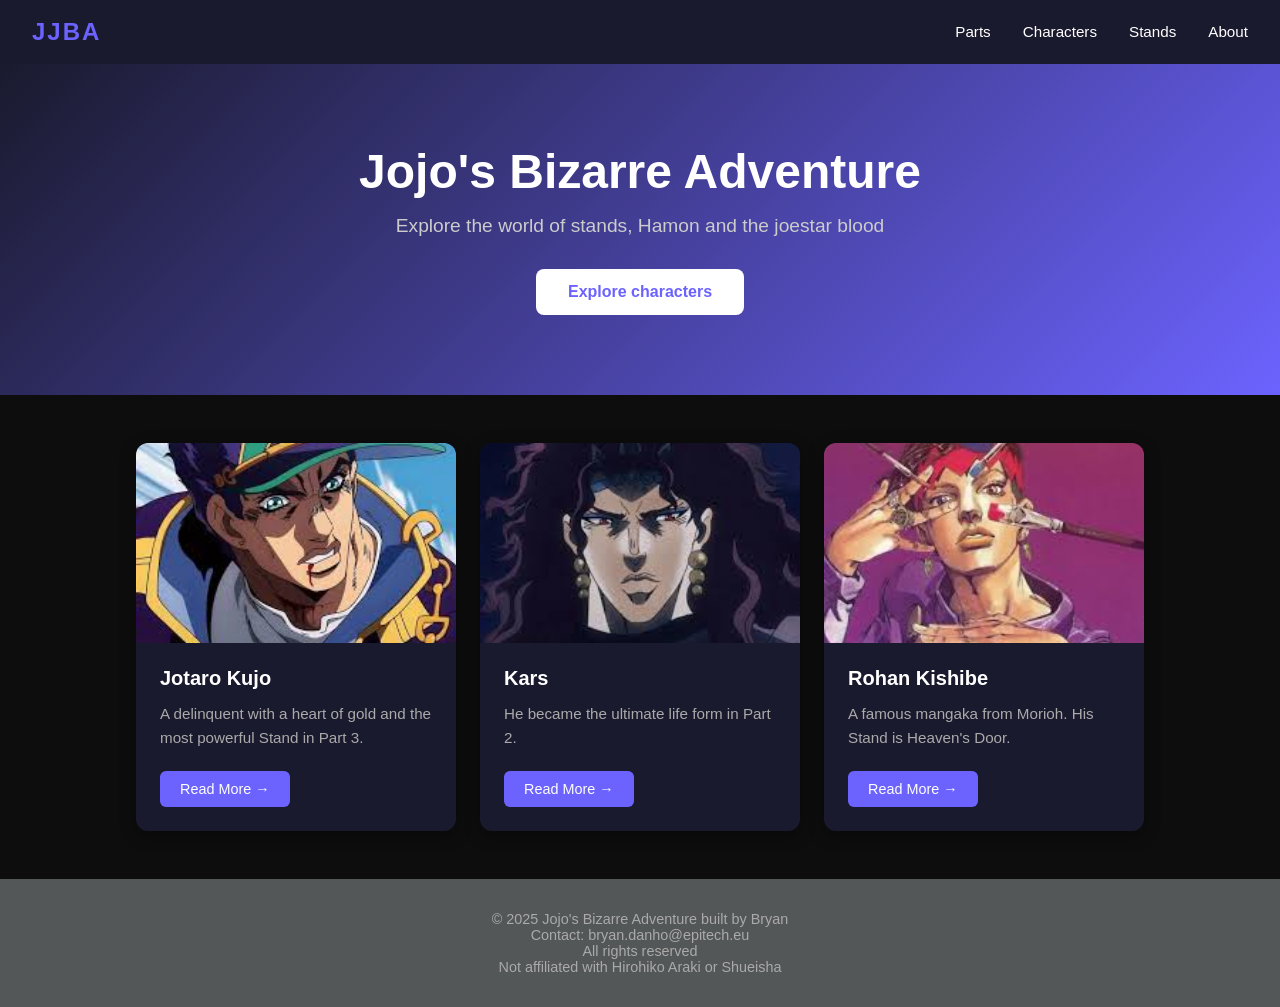
<file: index.html>
<!DOCTYPE html>
<html lang="en">

<head>
    <meta charset="UTF-8">
    <meta name="viewport" content="width=device-width, initial-scale=1.0">
    <title>Jojo's Bizarre Adventure</title>
    <link rel="stylesheet" href="jjba.css">
</head>

<body>
    <nav class="navbar">
        <a href="#" class="navbar__logo">JJBA</a>
        <ul class="navbar__links">
            <li><a href="jjba-part.html" target="_blank">Parts</a></li>
            <li><a href="#" target="_blank">Characters</a></li>
            <li><a href="#" target="_blank">Stands</a></li>
            <li><a href="#" target="_blank">About</a></li>
        </ul>
    </nav>
    <main class="main">
        <section class="hero">
            <h1 class="hero__title">Jojo's Bizarre Adventure</h1>
            <p class="hero__subtitle">Explore the world of stands, Hamon and the joestar blood</p>
            <a href="#" class="hero__btn">Explore characters</a>
        </section>
        <div class="card-grid">
            <div class="card">
                <img class="card__image" src="jotaro.png" alt="Jotaro Kujo" />
                <div class="card__body">
                    <h2 class="card__title">Jotaro Kujo</h2>
                    <p class="card__text">A delinquent with a heart of gold and the most powerful Stand in Part 3.</p>
                    <a href="#" class="card__btn">Read More →</a>
                </div>
            </div>

            <div class="card">
                <img class="card__image" src="kars.png" alt="Kars" />
                <div class="card__body">
                    <h2 class="card__title">Kars</h2>
                    <p class="card__text">He became the ultimate life form in Part 2.</p>
                    <a href="#" class="card__btn">Read More →</a>
                </div>
            </div>

            <div class="card">
                <img class="card__image" src="rohan.png" alt="Rohan Kishibe" />
                <div class="card__body">
                    <h2 class="card__title">Rohan Kishibe</h2>
                    <p class="card__text">A famous mangaka from Morioh. His Stand is Heaven's Door.</p>
                    <a href="#" class="card__btn">Read More →</a>
                </div>
            </div>
        </div>
    </main>
    <footer>
        <p>&copy; 2025 Jojo's Bizarre Adventure built by Bryan</p>
        <p>Contact: bryan.danho@epitech.eu</p>
        <p>All rights reserved</p>
        <p>Not affiliated with Hirohiko Araki or Shueisha</p>
    </footer>

</body>

</html>
</file>
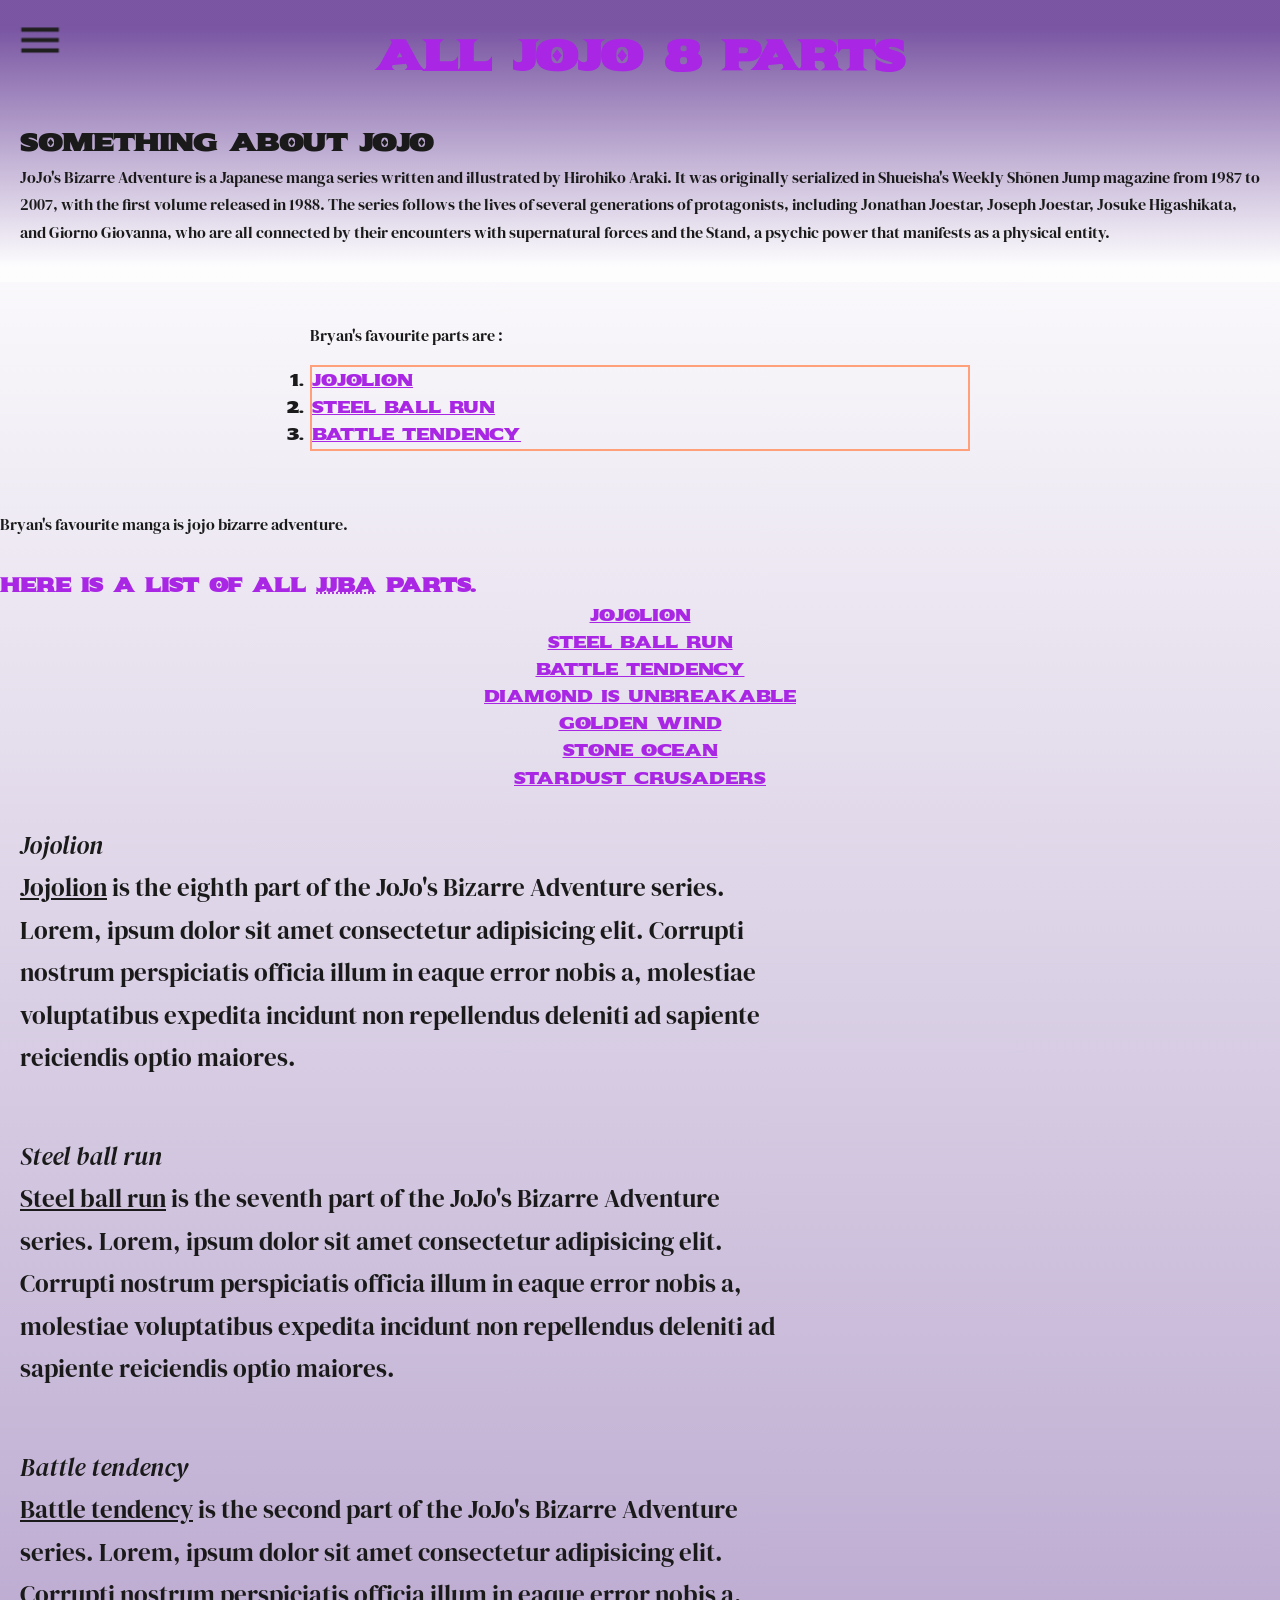
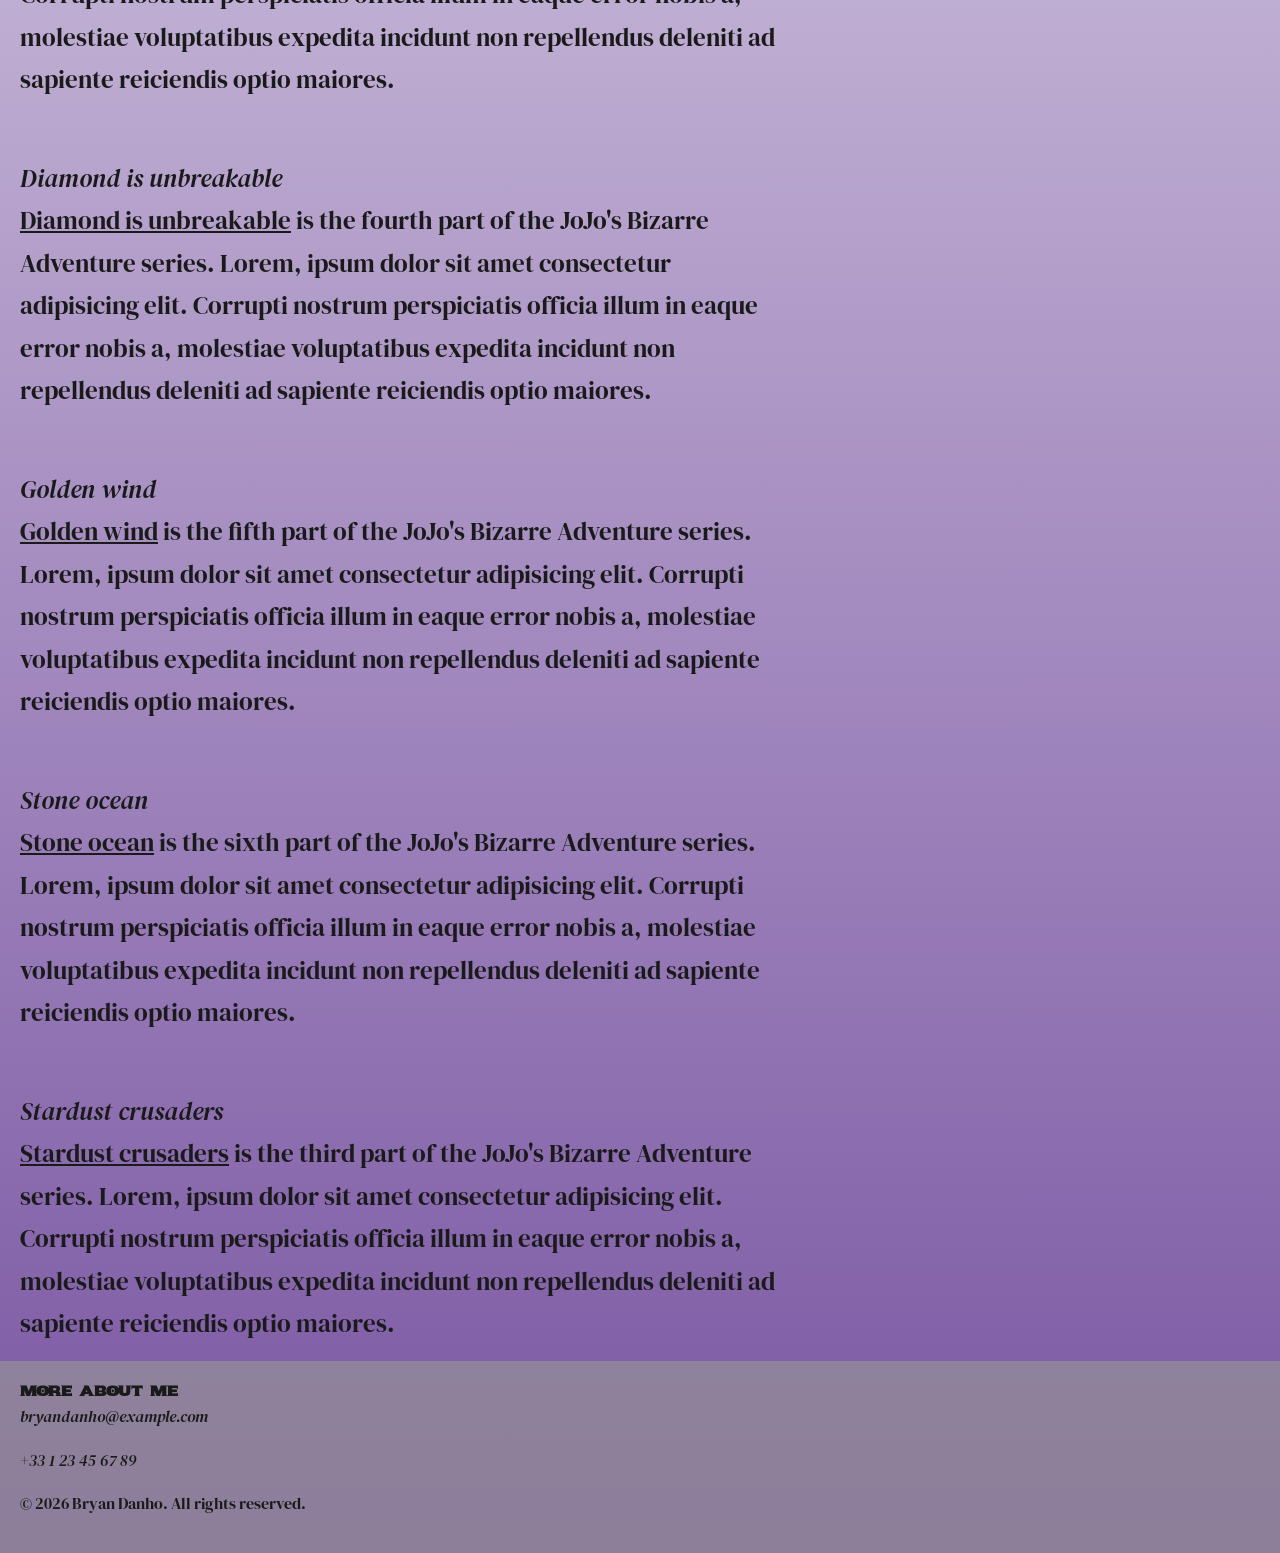
<file: jjba-part.html>
<!DOCTYPE html>
<html lang="eng">

<head>
    <meta charset="UTF-8">
    <title>Jojo's bizarre adventure parts</title>
    <link rel="preconnect" href="https://fonts.googleapis.com">
    <link rel="preconnect" href="https://fonts.gstatic.com" crossorigin>
    <link href="https://fonts.googleapis.com/css2?family=Sekuya&display=swap" rel="stylesheet">
    <link rel="preconnect" href="https://fonts.googleapis.com">
    <link rel="preconnect" href="https://fonts.gstatic.com" crossorigin>
    <link href="https://fonts.googleapis.com/css2?family=DM+Serif+Display:ital@0;1&display=swap" rel="stylesheet">
    <link rel="stylesheet" href="style.css">
</head>

<body>
    <header>
        <img src="menu_icon.png" alt="A menu icon" class="menu-icon">
        <h1>All jojo 8 parts</h1>
        <h2>Something about JOJO</h2>
        <p>JoJo's Bizarre Adventure is a Japanese manga series written and illustrated by Hirohiko Araki. It was
            originally serialized in Shueisha's Weekly Shōnen Jump magazine from 1987 to 2007, with the first volume
            released in 1988. The series follows the lives of several generations of protagonists, including Jonathan
            Joestar, Joseph Joestar, Josuke Higashikata, and Giorno Giovanna, who are all connected by their encounters
            with supernatural forces and the Stand, a psychic power that manifests as a physical entity.
        </p>
    </header>
    <main>
        <p>Bryan's favourite parts are :
        <div class="parts">
            <ol>
                <li><a href="#" target="_blank">Jojolion</a>
                </li>
                <li><a href="#" target="_blank">Steel Ball Run</a></li>
                <li><a href="#" target="_self">Battle Tendency</a></li>
            </ol>
        </div>
        </p>
    </main>
    <p>Bryan's favourite manga is jojo bizarre adventure. </p>
    <h3>Here is a list of all <abbr title="JoJo's Bizarre Adventure">JJBA</abbr> parts.</h3>
    <div class="parts-list">
        <ul>
            <li><a href="#prt.8">Jojolion</a></li>
            <li><a href="#prt.7">Steel ball run</a></li>
            <li><a href="#prt.2">Battle tendency</a></li>
            <li><a href="#prt.4">Diamond is unbreakable</a></li>
            <li><a href="#prt.5">Golden wind</a></li>
            <li><a href="#prt.6">Stone ocean</a></li>
            <li><a href="#prt.3">Stardust crusaders</a></li>
        </ul>
    </div>
    <div class="parts-container">
        <section id="prt.8">
            <h4 class="dm-serif-display-regular-italic">Jojolion</h4>
            <p><u>Jojolion</u> is the eighth part of the JoJo's Bizarre Adventure series. Lorem, ipsum dolor sit amet
                consectetur adipisicing elit. Corrupti nostrum perspiciatis officia illum in eaque error nobis a,
                molestiae voluptatibus expedita incidunt non repellendus deleniti ad sapiente reiciendis optio maiores.
            </p>
        </section>
        <section id="prt.7">
            <h4 class="dm-serif-display-regular-italic">Steel ball run</h4>
            <p><u>Steel ball run</u> is the seventh part of the JoJo's Bizarre Adventure series. Lorem, ipsum dolor sit
                amet consectetur adipisicing elit. Corrupti nostrum perspiciatis officia illum in eaque error nobis a,
                molestiae voluptatibus expedita incidunt non repellendus deleniti ad sapiente reiciendis optio maiores.
            </p>
        </section>
        <section id="prt.2">
            <h4 class="dm-serif-display-regular-italic">Battle tendency</h4>
            <p><u>Battle tendency</u> is the second part of the JoJo's Bizarre Adventure series. Lorem, ipsum dolor sit
                amet consectetur adipisicing elit. Corrupti nostrum perspiciatis officia illum in eaque error nobis a,
                molestiae voluptatibus expedita incidunt non repellendus deleniti ad sapiente reiciendis optio maiores.
            </p>
        </section>
        <section id="prt.4">
            <h4 class="dm-serif-display-regular-italic">Diamond is unbreakable</h4>
            <p><u>Diamond is unbreakable</u> is the fourth part of the JoJo's Bizarre Adventure series. Lorem, ipsum
                dolor sit
                amet consectetur adipisicing elit. Corrupti nostrum perspiciatis officia illum in eaque error nobis a,
                molestiae voluptatibus expedita incidunt non repellendus deleniti ad sapiente reiciendis optio maiores.
            </p>
        </section>
        <section id="prt.5">
            <h4 class="dm-serif-display-regular-italic">Golden wind</h4>
            <p><u>Golden wind</u> is the fifth part of the JoJo's Bizarre Adventure series. Lorem, ipsum dolor sit
                amet consectetur adipisicing elit. Corrupti nostrum perspiciatis officia illum in eaque error nobis a,
                molestiae voluptatibus expedita incidunt non repellendus deleniti ad sapiente reiciendis optio maiores.
            </p>
        </section>
        <section id="prt.6">
            <h4 class="dm-serif-display-regular-italic">Stone ocean</h4>
            <p><u>Stone ocean</u> is the sixth part of the JoJo's Bizarre Adventure series. Lorem, ipsum dolor sit
                amet consectetur adipisicing elit. Corrupti nostrum perspiciatis officia illum in eaque error nobis a,
                molestiae voluptatibus expedita incidunt non repellendus deleniti ad sapiente reiciendis optio maiores.
            </p>
        </section>
        <section id="prt.3">
            <h4 class="dm-serif-display-regular-italic">Stardust crusaders</h4>
            <p><u>Stardust crusaders</u> is the third part of the JoJo's Bizarre Adventure series. Lorem, ipsum dolor
                sit
                amet consectetur adipisicing elit. Corrupti nostrum perspiciatis officia illum in eaque error nobis a,
                molestiae voluptatibus expedita incidunt non repellendus deleniti ad sapiente reiciendis optio maiores.
            </p>
        </section>
    </div>
    </div>
    <footer>
        <h5>More about me</h5>
        <address href="mailto:bryandanho@example.com">
            <p>bryandanho@example.com</p>
        </address>
        <address href="tel:+33123456789">
            <p>+33 1 23 45 67 89</p>
        </address>
        <p>© 2026 Bryan Danho. All rights reserved.</p>
    </footer>
</body>

</html>
</file>
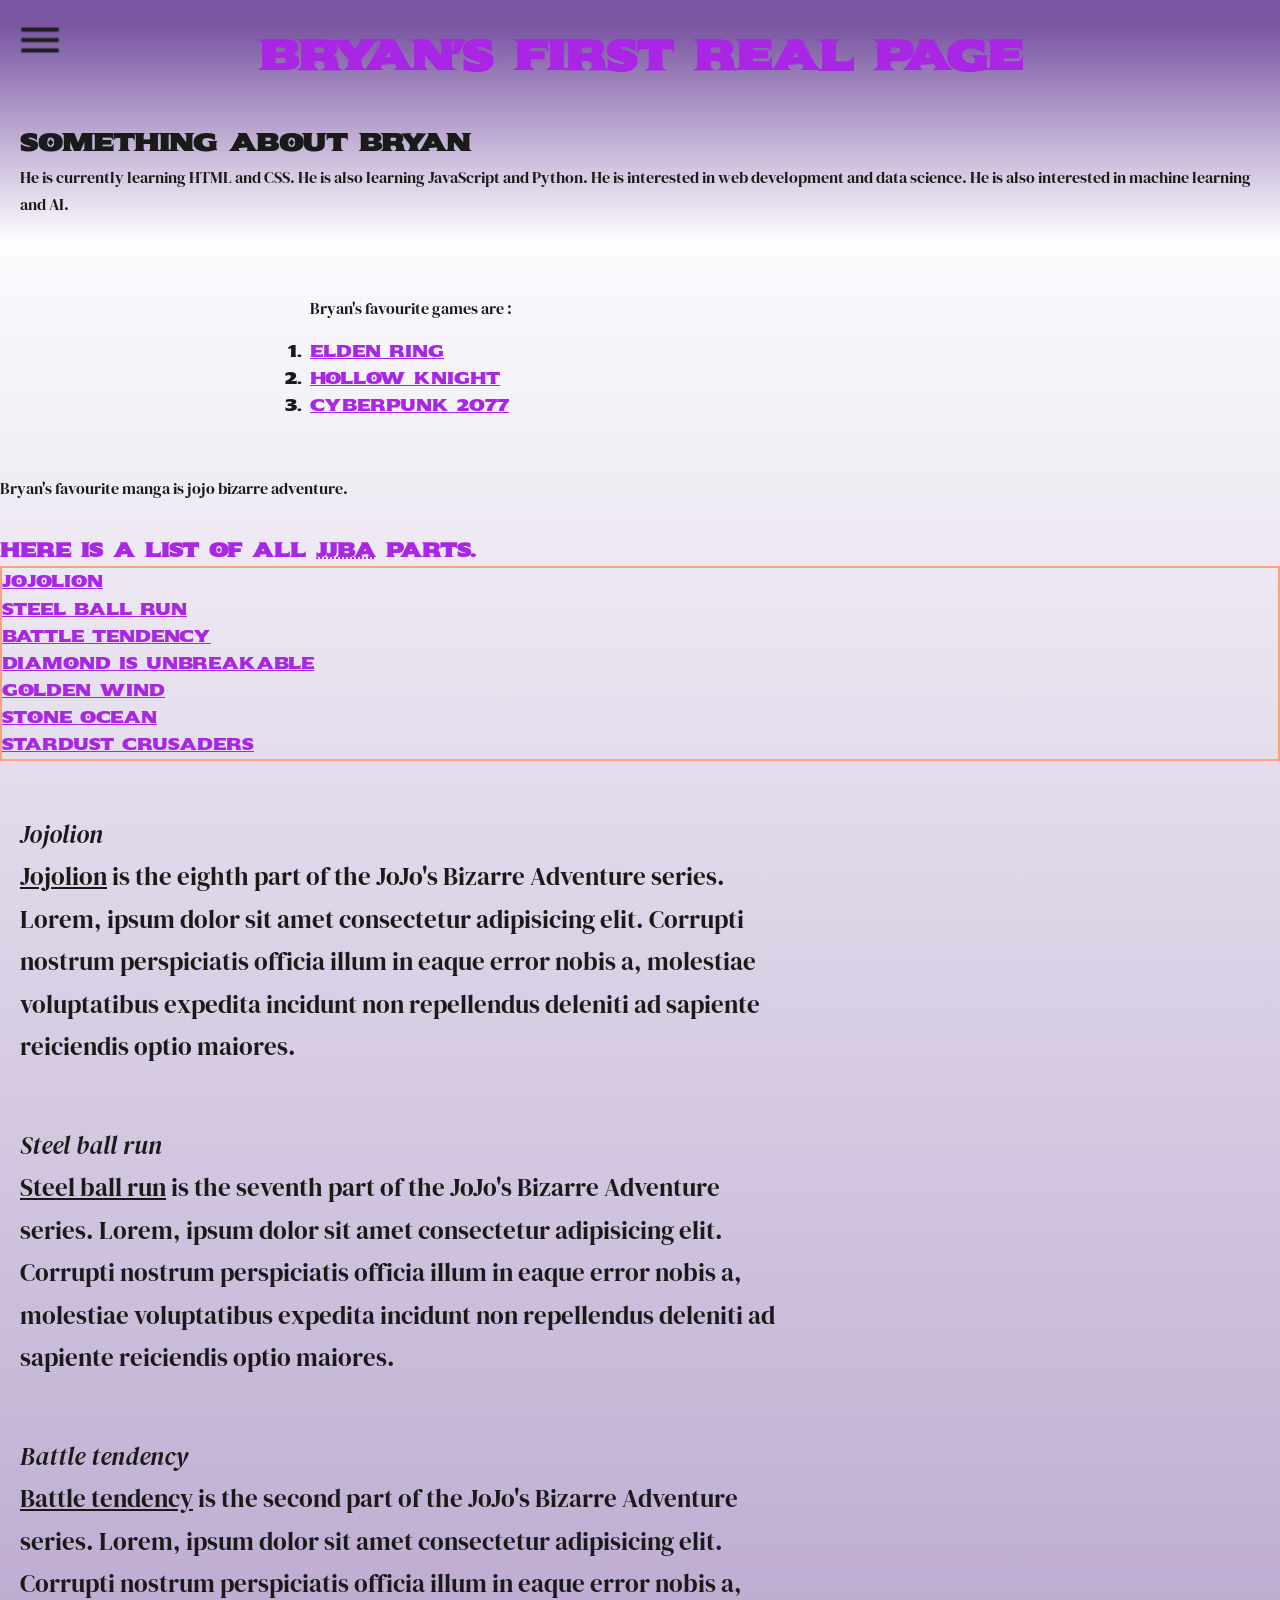
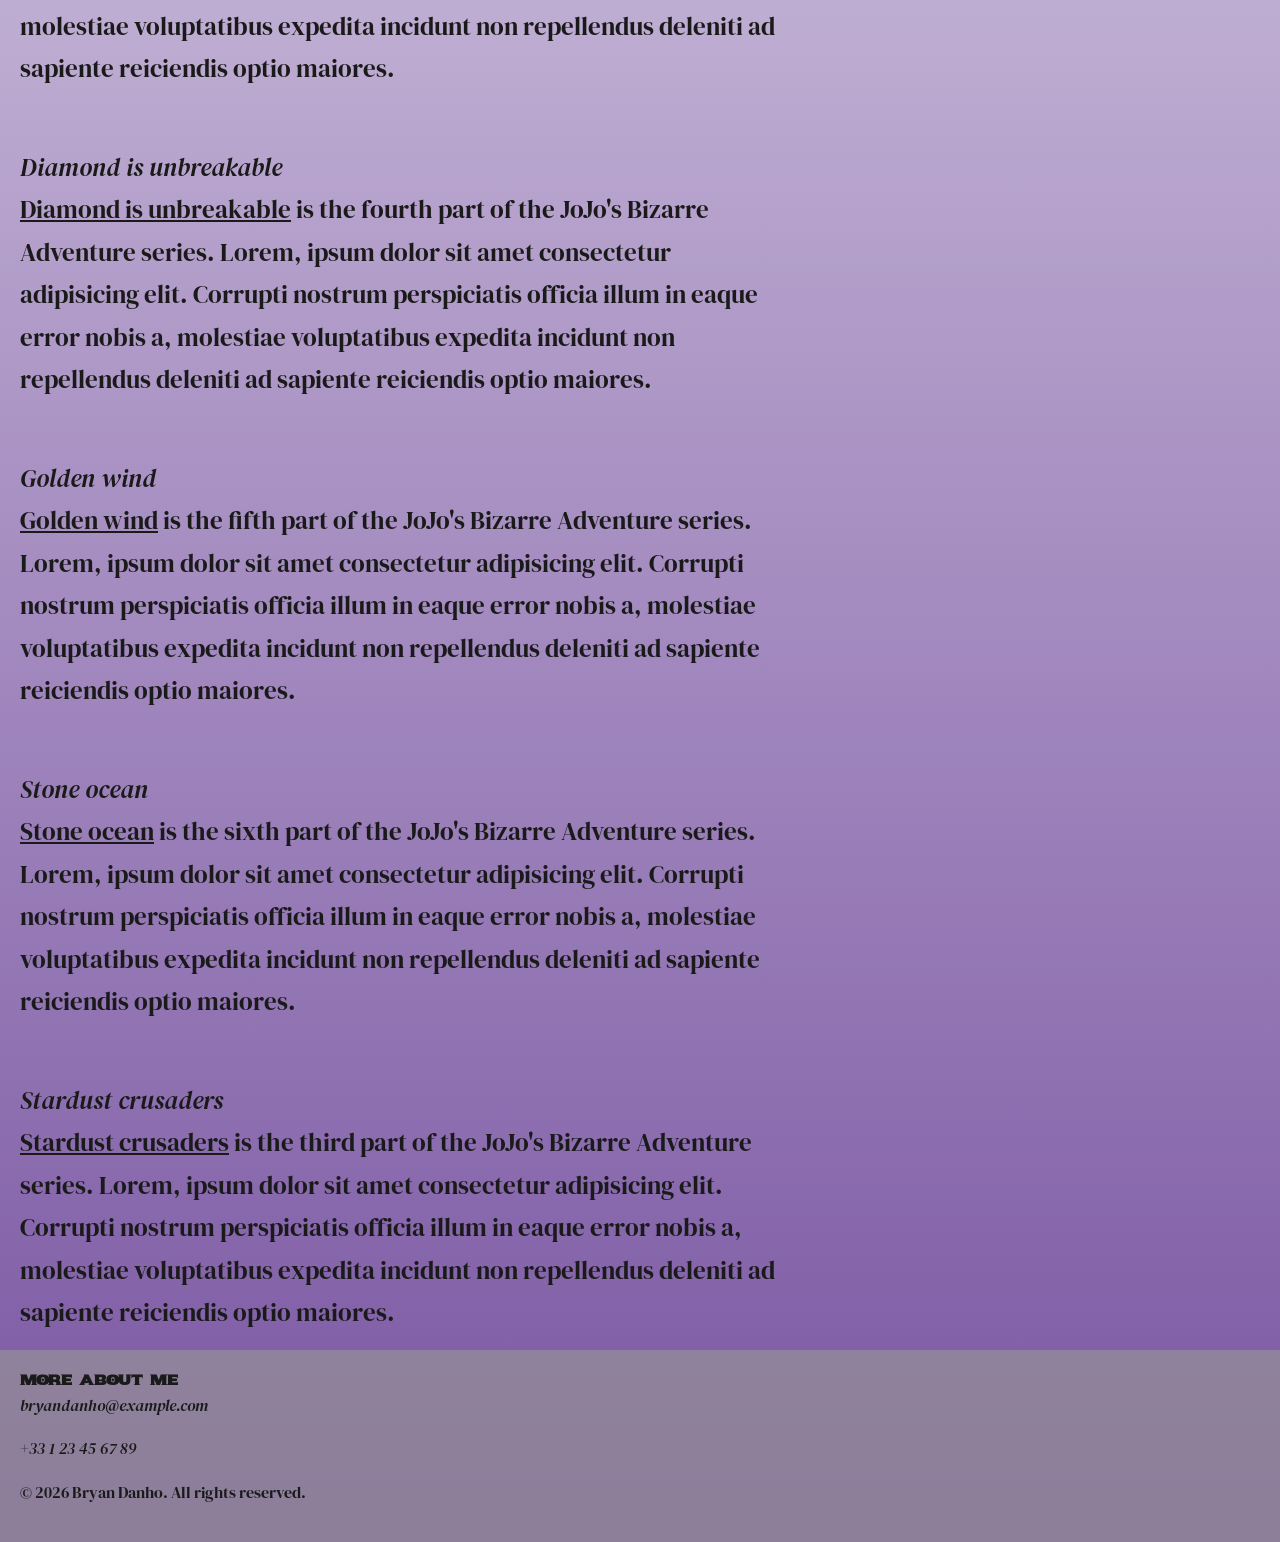
<file: jjba-parts.html>
<!DOCTYPE html>
<html lang="eng">

<head>
    <meta charset="UTF-8">
    <title>Bryan's first real page</title>
    <link rel="preconnect" href="https://fonts.googleapis.com">
    <link rel="preconnect" href="https://fonts.gstatic.com" crossorigin>
    <link href="https://fonts.googleapis.com/css2?family=Sekuya&display=swap" rel="stylesheet">
    <link rel="preconnect" href="https://fonts.googleapis.com">
    <link rel="preconnect" href="https://fonts.gstatic.com" crossorigin>
    <link href="https://fonts.googleapis.com/css2?family=DM+Serif+Display:ital@0;1&display=swap" rel="stylesheet">
    <link rel="stylesheet" href="style.css">
</head>

<body>
    <header>
        <img src="menu_icon.png" alt="A menu icon" class="menu-icon">
        <h1>Bryan's first real page </h1>
        <h2>Something about Bryan</h2>
        <p>He is currently learning HTML and CSS. He is also learning JavaScript and Python. He is interested in web
            development and data science. He is also interested in machine learning and AI.
        </p>
    </header>
    <main>
        <p>Bryan's favourite games are :
        <div class="games">
            <ol>
                <li><a href="https://fr.wikipedia.org/wiki/Elden_Ring" target="_blank">Elden Ring</a>
                </li>
                <li><a href="https://fr.wikipedia.org/wiki/Hollow_Knight" target="_blank">Hollow Knight</a></li>
                <li><a href="https://fr.wikipedia.org/wiki/Cyberpunk_2077" target="_self">Cyberpunk 2077</a></li>
            </ol>
        </div>
        </p>
    </main>
    <p>Bryan's favourite manga is jojo bizarre adventure. </p>
    <h3>Here is a list of all <abbr title="JoJo's Bizarre Adventure">JJBA</abbr> parts.</h3>
    <div class="parts list">
        <ul>
            <li><a href="#prt.8">Jojolion</a></li>
            <li><a href="#prt.7">Steel ball run</a></li>
            <li><a href="#prt.2">Battle tendency</a></li>
            <li><a href="#prt.4">Diamond is unbreakable</a></li>
            <li><a href="#prt.5">Golden wind</a></li>
            <li><a href="#prt.6">Stone ocean</a></li>
            <li><a href="#prt.3">Stardust crusaders</a></li>
        </ul>
    </div>
    <div class="parts-container">
        <section id="prt.8">
            <h4 class="dm-serif-display-regular-italic">Jojolion</h4>
            <p><u>Jojolion</u> is the eighth part of the JoJo's Bizarre Adventure series. Lorem, ipsum dolor sit amet
                consectetur adipisicing elit. Corrupti nostrum perspiciatis officia illum in eaque error nobis a,
                molestiae voluptatibus expedita incidunt non repellendus deleniti ad sapiente reiciendis optio maiores.
            </p>
        </section>
        <section id="prt.7">
            <h4 class="dm-serif-display-regular-italic">Steel ball run</h4>
            <p><u>Steel ball run</u> is the seventh part of the JoJo's Bizarre Adventure series. Lorem, ipsum dolor sit
                amet consectetur adipisicing elit. Corrupti nostrum perspiciatis officia illum in eaque error nobis a,
                molestiae voluptatibus expedita incidunt non repellendus deleniti ad sapiente reiciendis optio maiores.
            </p>
        </section>
        <section id="prt.2">
            <h4 class="dm-serif-display-regular-italic">Battle tendency</h4>
            <p><u>Battle tendency</u> is the second part of the JoJo's Bizarre Adventure series. Lorem, ipsum dolor sit
                amet consectetur adipisicing elit. Corrupti nostrum perspiciatis officia illum in eaque error nobis a,
                molestiae voluptatibus expedita incidunt non repellendus deleniti ad sapiente reiciendis optio maiores.
            </p>
        </section>
        <section id="prt.4">
            <h4 class="dm-serif-display-regular-italic">Diamond is unbreakable</h4>
            <p><u>Diamond is unbreakable</u> is the fourth part of the JoJo's Bizarre Adventure series. Lorem, ipsum
                dolor sit
                amet consectetur adipisicing elit. Corrupti nostrum perspiciatis officia illum in eaque error nobis a,
                molestiae voluptatibus expedita incidunt non repellendus deleniti ad sapiente reiciendis optio maiores.
            </p>
        </section>
        <section id="prt.5">
            <h4 class="dm-serif-display-regular-italic">Golden wind</h4>
            <p><u>Golden wind</u> is the fifth part of the JoJo's Bizarre Adventure series. Lorem, ipsum dolor sit
                amet consectetur adipisicing elit. Corrupti nostrum perspiciatis officia illum in eaque error nobis a,
                molestiae voluptatibus expedita incidunt non repellendus deleniti ad sapiente reiciendis optio maiores.
            </p>
        </section>
        <section id="prt.6">
            <h4 class="dm-serif-display-regular-italic">Stone ocean</h4>
            <p><u>Stone ocean</u> is the sixth part of the JoJo's Bizarre Adventure series. Lorem, ipsum dolor sit
                amet consectetur adipisicing elit. Corrupti nostrum perspiciatis officia illum in eaque error nobis a,
                molestiae voluptatibus expedita incidunt non repellendus deleniti ad sapiente reiciendis optio maiores.
            </p>
        </section>
        <section id="prt.3">
            <h4 class="dm-serif-display-regular-italic">Stardust crusaders</h4>
            <p><u>Stardust crusaders</u> is the third part of the JoJo's Bizarre Adventure series. Lorem, ipsum dolor
                sit
                amet consectetur adipisicing elit. Corrupti nostrum perspiciatis officia illum in eaque error nobis a,
                molestiae voluptatibus expedita incidunt non repellendus deleniti ad sapiente reiciendis optio maiores.
            </p>
        </section>
    </div>
    </div>
    <footer>
        <h5>More about me</h5>
        <address href="mailto:bryandanho@example.com">
            <p>bryandanho@example.com</p>
        </address>
        <address href="tel:+33123456789">
            <p>+33 1 23 45 67 89</p>
        </address>
        <p>© 2026 Bryan Danho. All rights reserved.</p>
    </footer>
</body>
</file>
<file: jjba.css>
* {
    box-sizing: border-box;
    margin: 0;
    padding: 0;
}

body {
    font-family: sans-serif;
    background-color: #0d0d0d;
    color: #ffffff;
}

/* NAVBAR */
.navbar {
    display: flex;
    justify-content: space-between;
    align-items: center;
    padding: 0 32px;
    height: 64px;
    background-color: #1a1a2e;
}

.navbar__logo {
    color: #6c63ff;
    font-size: 1.5rem;
    font-weight: bold;
    text-decoration: none;
    letter-spacing: 2px;
}

.navbar__links {
    display: flex;
    gap: 32px;
    list-style: none;
}

.navbar__links a {
    color: #ffffff;
    text-decoration: none;
    font-size: 0.95rem;
}

.navbar__links a:hover {
    color: #6c63ff;
}


.card-grid {
    display: flex;
    flex-wrap: wrap;
    gap: 24px;
    padding: 48px 32px;
    justify-content: center;
}

.card {
    width: 320px;
    background-color: #1a1a2e;
    border-radius: 12px;
    overflow: hidden;
    box-shadow: 0 4px 16px rgba(0, 0, 0, 0.4);
    display: flex;
    flex-direction: column;
}

.card__image {
    width: 100%;
    height: 200px;
    object-fit: cover;
}

.card__body {
    padding: 24px;
    flex: 1;
}

.card__title {
    font-size: 1.25rem;
    margin-bottom: 12px;
    color: #ffffff;
}

.card__text {
    font-size: 0.95rem;
    color: #aaa;
    line-height: 1.6;
    margin-bottom: 20px;
}

.card__btn {
    display: inline-block;
    padding: 10px 20px;
    background-color: #6c63ff;
    color: #fff;
    text-decoration: none;
    border-radius: 6px;
    font-size: 0.9rem;
}

.card__btn:hover {
    background-color: #574fd6;
}

@media (max-width: 768px) {
    .card {
        width: 100%;
    }

    .card-grid {
        padding: 24px 16px;
    }
}

.hero {
    display: flex;
    flex-direction: column;
    align-items: center;
    justify-content: center;
    text-align: center;
    padding: 80px 32px;
    background: linear-gradient(135deg, #1a1a2e, #6c63ff);
    min-height: unset;
}

.hero__title {
    font-size: 3rem;
    margin-bottom: 16px;
    font-weight: bold;
}

.hero__subtitle {
    font-size: 1.2rem;
    color: #ccc;
    margin-bottom: 32px;
    max-width: 500px;
}

.hero__btn {
    padding: 14px 32px;
    background-color: #ffffff;
    color: #6c63ff;
    text-decoration: none;
    border-radius: 8px;
    font-size: 1rem;
    font-weight: bold;

}

.hero__btn:hover {
    background-color: #6c63ff;
    color: #ffffff;
}

footer {
    text-align: center;
    padding: 32px;
    background-color: #9ca3a27e;
    color: #aaa;
    font-size: 0.9rem;
}
</file>
<file: style.css>
:root {
  --bg: #f5f0e8;
  --text: #1a1a1a;
  --accent: #a826e4;
}

* {
  box-sizing: border-box;
  margin: 0;
  padding: 0;
}


body {
  background: linear-gradient(180deg, #ffffff 5%, #3e0a79b0 100%);
  color: var(--text);
  font-family: "Sekuya", sans-sherif;
  font-size: 16px;
  line-height: 1.7;
  margin: 0;
  padding: 0;
}

header {
  padding: 20px;
  background: linear-gradient(180deg, #3e0a79b0 10%, #ffffffb0 95%);
}

main {
  max-width: 700px;
  margin: 0 auto;
  padding: 40px 20px;
}

h1 {
  color: var(--accent);
  font-size: 42px;
  text-align: center;
}

h2,
h4 {
  margin-top: 32px;
}

h3 {
  margin-top: 32px;
  color: var(--accent);
}

p {
  margin-bottom: 16px;
  text-transform: none;
  font-family: "DM Serif Display", serif;
}

a {
  color: var(--accent);
}

.parts-container {
  display: flex;
  flex-direction: column;
  gap: 8px;
  font-family: "DM Serif Display", serif;
  font-size: 25px;
  max-width: 800px;
  padding: 0 20px;
}

.parts-list {
  list-style: none;
  padding: 0;
  margin: 0;
  text-align: center;
  height: auto;

}

.parts {
  padding-right: 20px;
  border: 2px solid rgba(255, 160, 122, 1);
  margin-bottom: 20px;

  & a:hover {
    color: #190d79b0;
  }
}

.dm-serif-display-regular-italic {
  font-family: "DM Serif Display", serif;
  font-weight: 400;
  font-style: italic;
}

footer {
  padding: 20px;
  background: #959297b0;
}

* {
  scroll-behavior: smooth;
}

.menu-icon {
  width: 50px;
  height: 50px;
  color: #ffffff2d;
  left: 15px;
  top: 15px;
  position: fixed;
  z-index: 1000;
}
</file>
